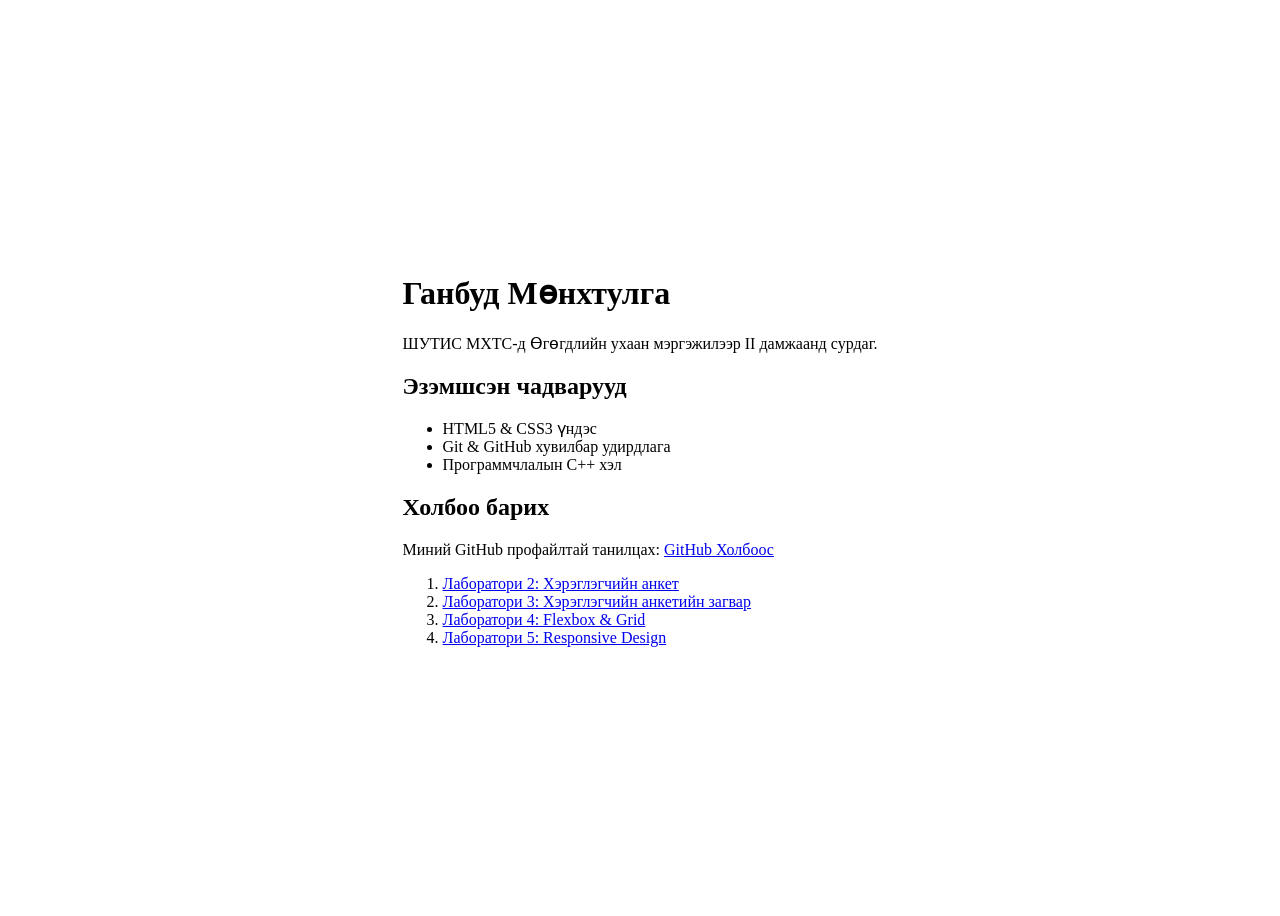
<file: index.html>
<!DOCTYPE html>
<html lang="mn">

<head>
    <meta charset="UTF-8">
    <meta name="viewport" content="width=device-width, initial-scale=1.0">
    <title>Миний Товч CV</title>
</head>

<body style="display: flex; justify-content: center; align-items: center; height: 100vh;">
    <main>
        <h1>Ганбуд Мөнхтулга</h1>
        <p>ШУТИС МХТС-д Өгөгдлийн ухаан мэргэжилээр II дамжаанд сурдаг.</p>
        <h2>Эзэмшсэн чадварууд</h2>
        <ul>
            <li>HTML5 & CSS3 үндэс</li>
            <li>Git & GitHub хувилбар удирдлага</li>
            <li>Программчлалын С++ хэл</li>
        </ul>
        <h2>Холбоо барих</h2>
        <p>Миний GitHub профайлтай танилцах:
            <a href="https://github.com/Dev-Munkhtulga" target="_blank">GitHub Холбоос</a>
        </p>
        <ol>
            <li>
                <a href="./lab2/index.html">Лаборатори 2: Хэрэглэгчийн анкет</a>
            </li>
            <li>
                <a href="./lab3/index.html">Лаборатори 3: Хэрэглэгчийн анкетийн загвар</a>
            </li>
            <li>
                <a href="./lab4/index.html">Лаборатори 4: Flexbox & Grid</a>
            </li>
            <li>
                <a href="./lab5/index.html">Лаборатори 5: Responsive Design</a>
            </li>
        </ol>
    </main>
</body>

</html>
</file>
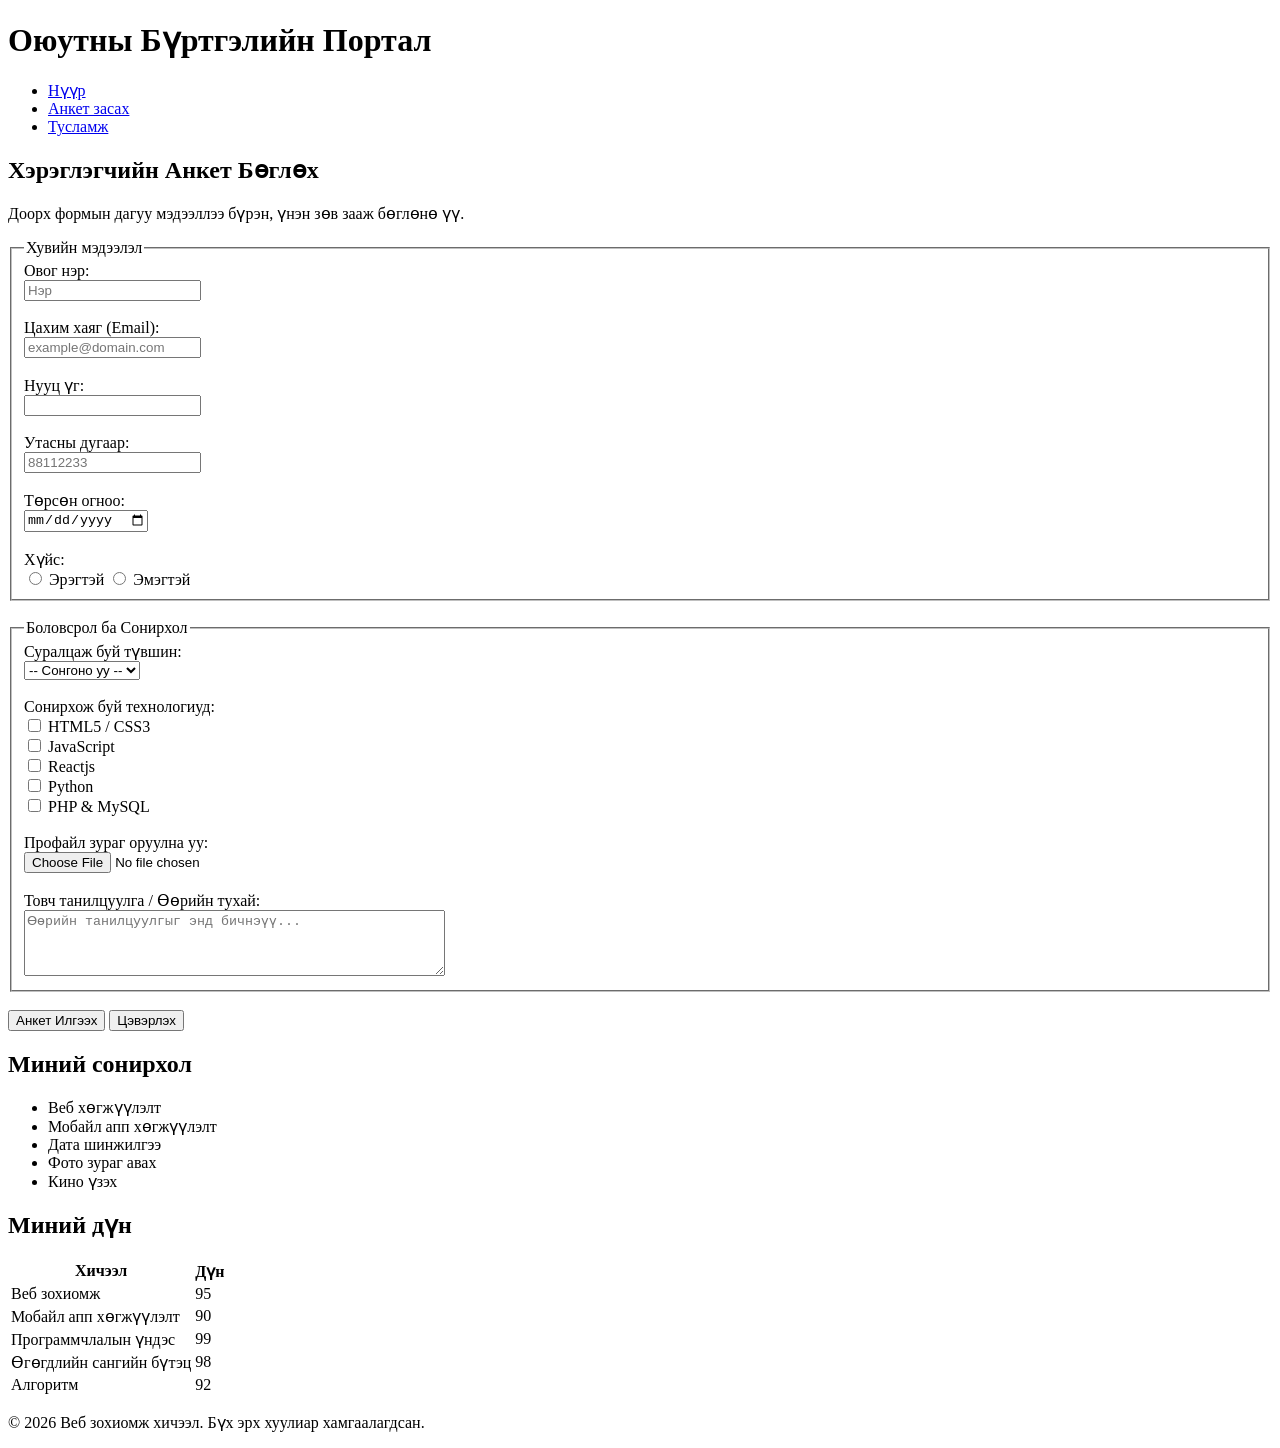
<file: lab2/index.html>
<!DOCTYPE html>
<html lang="mn">

<head>
    <meta charset="UTF-8">
    <meta name="viewport" content="width=device-width, initial-scale=1.0">
    <title>Лаборатори ажил II</title>
</head>

<body>
    <header>
        <h1>Оюутны Бүртгэлийн Портал</h1>
        <nav>
            <ul>
                <li><a href="../index.html">Нүүр</a></li>
                <li><a href="#">Анкет засах</a></li>
                <li><a href="#">Тусламж</a></li>
            </ul>
        </nav>
    </header>
    <main>
        <article>
            <section>
                <h2 class="form-title">Хэрэглэгчийн Анкет Бөглөх</h2>
                <p class="form-description">Доорх формын дагуу мэдээллээ бүрэн, үнэн зөв зааж бөглөнө үү.</p>
                <form action="#" method="POST" enctype="multipart/form-data">
                    <fieldset>
                        <legend>Хувийн мэдээлэл</legend>
                        <label for="fullname">Овог нэр:</label><br>
                        <input class="form-input" type="text" id="fullname" name="fullname" placeholder="Нэр" required
                            minlength="2"><br><br>
                        <label for="email">Цахим хаяг (Email):</label><br>
                        <input class="form-input" type="email" id="email" name="email" placeholder="example@domain.com"
                            required><br><br>
                        <label for="password">Нууц үг:</label><br>
                        <input class="form-input" type="password" id="password" name="password" required
                            minlength="6"><br><br>
                        <label for="phone">Утасны дугаар:</label><br>
                        <input class="form-input" type="tel" id="phone" name="phone" pattern="[0-9]{8}"
                            placeholder="88112233" required><br><br>
                        <label for="dob">Төрсөн огноо:</label><br>
                        <input class="form-input" type="date" id="dob" name="dob" required><br><br>
                        <label>Хүйс:</label><br>
                        <input class="form-input" type="radio" id="male" name="gender" value="male">
                        <label for="male">Эрэгтэй</label>
                        <input class="form-input" type="radio" id="female" name="gender" value="female">
                        <label for="female">Эмэгтэй</label><br>
                    </fieldset>
                    <br>
                    <fieldset>
                        <legend>Боловсрол ба Сонирхол</legend>
                        <label for="degree">Суралцаж буй түвшин:</label><br>
                        <select id="degree" name="degree" required>
                            <option value="">-- Сонгоно уу --</option>
                            <option value="bachelor">Бакалавр</option>
                            <option value="master">Магистр</option>
                            <option value="doctor">Докторант</option>
                        </select><br><br>
                        <label>Сонирхож буй технологиуд:</label><br>
                        <input class="form-input" type="checkbox" id="html" name="skills" value="HTML">
                        <label for="html">HTML5 / CSS3</label><br>
                        <input class="form-input" type="checkbox" id="js" name="skills" value="JavaScript">
                        <label for="js">JavaScript</label><br>
                        <input class="form-input" type="checkbox" id="react" name="skills" value="React">
                        <label for="react">Reactjs</label><br>
                        <input class="form-input" type="checkbox" id="python" name="skills" value="Python">
                        <label for="python">Python</label><br>
                        <input class="form-input" type="checkbox" id="php" name="skills" value="PHP">
                        <label for="php">PHP & MySQL</label><br><br>
                        <label for="avatar">Профайл зураг оруулна уу:</label><br>
                        <input class="form-input" type="file" id="avatar" name="avatar" accept="image/*"><br><br>
                        <label for="bio">Товч танилцуулга / Өөрийн тухай:</label><br>
                        <textarea class="form-input" id="bio" name="bio" rows="4" cols="50"
                            placeholder="Өөрийн танилцуулгыг энд бичнэүү..."></textarea><br>
                    </fieldset>
                    <br>
                    <button class="button" type="submit">Анкет Илгээх</button>
                    <button class="button" type="reset">Цэвэрлэх</button>
            </section>
        </article>
        <section>
            <h2>Миний сонирхол</h2>
            <ul>
                <li>Веб хөгжүүлэлт</li>
                <li>Мобайл апп хөгжүүлэлт</li>
                <li>Дата шинжилгээ</li>
                <li>Фото зураг авах</li>
                <li>Кино үзэх</li>
            </ul>
        </section>
        <section>
            <h2>Миний дүн</h2>
            <table>
                <thead>
                    <tr>
                        <th>Хичээл</th>
                        <th>Дүн</th>
                    </tr>
                </thead>
                <tbody>
                    <tr>
                        <td>Веб зохиомж</td>
                        <td>95</td>
                    </tr>

                    <tr>
                        <td>Мобайл апп хөгжүүлэлт</td>
                        <td>90</td>
                    </tr>
                    <tr>
                        <td>Программчлалын үндэс</td>
                        <td>99</td>
                    </tr>
                    <tr>
                        <td>Өгөгдлийн сангийн бүтэц</td>
                        <td>98</td>
                    </tr>
                    <tr>
                        <td>Алгоритм</td>
                        <td>92</td>
                    </tr>
                </tbody>
            </table>
        </section>
    </main>
    <footer>
        <p>&copy; 2026 Веб зохиомж хичээл. Бүх эрх хуулиар хамгаалагдсан.</p>
    </footer>
</body>
</body>

</html>
</file>
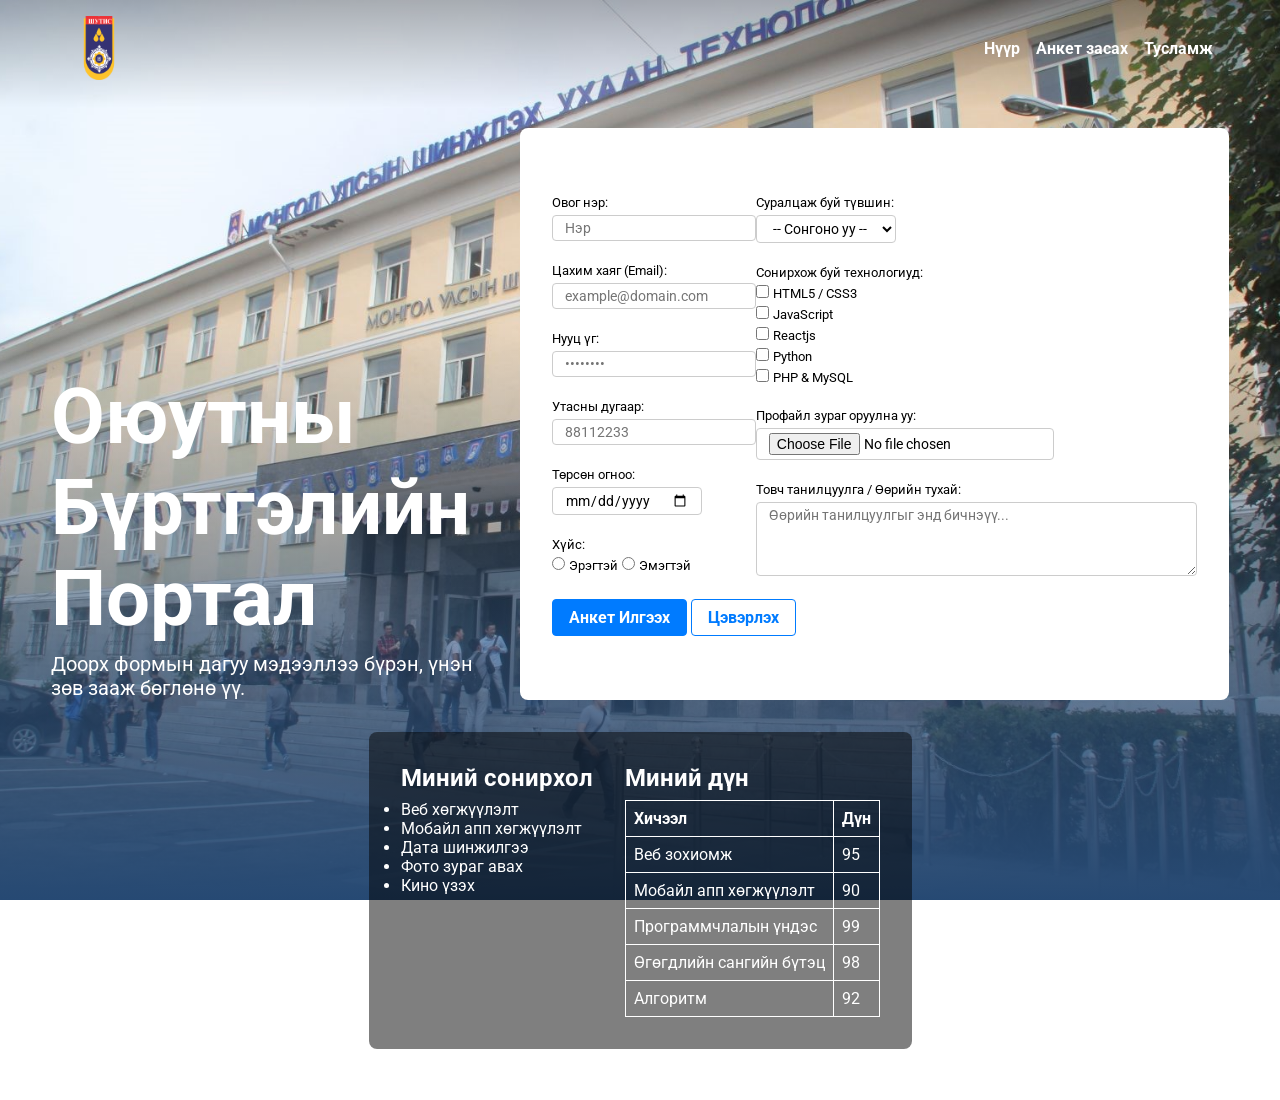
<file: lab3/index.html>
<!DOCTYPE html>
<html lang="mn">

<head>
    <meta charset="UTF-8">
    <meta name="viewport" content="width=device-width, initial-scale=1.0">
    <link rel="preconnect" href="https://fonts.googleapis.com">
    <link rel="preconnect" href="https://fonts.gstatic.com" crossorigin>
    <link href="https://fonts.googleapis.com/css2?family=Roboto:wght@400;500;700&display=swap" rel="stylesheet">
    <link rel="stylesheet" href="style.css" />
    <title>Лаборатори ажил III</title>
</head>

<body>
    <header>
        <img class="logo" src="../media/shutis-logo.png" alt="Лого">
        <nav>
            <ul>
                <li><a href="../index.html">Нүүр</a></li>
                <li><a href="#">Анкет засах</a></li>
                <li><a href="#">Тусламж</a></li>
            </ul>
        </nav>
    </header>
    <main>
        <article>
            <section class="form-header">
                <h1>Оюутны Бүртгэлийн Портал</h1>
                <p class="form-description">Доорх формын дагуу мэдээллээ бүрэн, үнэн зөв зааж бөглөнө үү.</p>
            </section>
            <section class="form-group">
                <form action="#" method="POST" enctype="multipart/form-data">
                    <div class="input-container">
                        <fieldset>
                            <!-- <legend>Хувийн мэдээлэл</legend> -->
                            <label for="fullname">Овог нэр:</label><br>
                            <input class="form-input" type="text" id="fullname" name="fullname" placeholder="Нэр"
                                required minlength="2"><br><br>
                            <label for="email">Цахим хаяг (Email):</label><br>
                            <input class="form-input" type="email" id="email" name="email"
                                placeholder="example@domain.com" required><br><br>
                            <label for="password">Нууц үг:</label><br>
                            <input class="form-input" type="password" id="password" name="password" required
                                placeholder="••••••••" minlength="6"><br><br>
                            <label for="phone">Утасны дугаар:</label><br>
                            <input class="form-input" type="tel" id="phone" name="phone" pattern="[0-9]{8}"
                                placeholder="88112233" required><br><br>
                            <label for="dob">Төрсөн огноо:</label><br>
                            <input class="form-input" type="date" id="dob" name="dob" required><br><br>
                            <label>Хүйс:</label><br>
                            <input class="form-input" type="radio" id="male" name="gender" value="male">
                            <label for="male">Эрэгтэй</label>
                            <input class="form-input" type="radio" id="female" name="gender" value="female">
                            <label for="female">Эмэгтэй</label><br>
                        </fieldset>
                        <fieldset>
                            <!-- <legend>Боловсрол ба Сонирхол</legend> -->
                            <label for="degree">Суралцаж буй түвшин:</label><br>
                            <select class="form-input" id="degree" name="degree" required>
                                <option value="">-- Сонгоно уу --</option>
                                <option value="bachelor">Бакалавр</option>
                                <option value="master">Магистр</option>
                                <option value="doctor">Докторант</option>
                            </select><br><br>
                            <label>Сонирхож буй технологиуд:</label><br>
                            <input class="form-input" type="checkbox" id="html" name="skills" value="HTML">
                            <label for="html">HTML5 / CSS3</label><br>
                            <input class="form-input" type="checkbox" id="js" name="skills" value="JavaScript">
                            <label for="js">JavaScript</label><br>
                            <input class="form-input" type="checkbox" id="react" name="skills" value="React">
                            <label for="react">Reactjs</label><br>
                            <input class="form-input" type="checkbox" id="python" name="skills" value="Python">
                            <label for="python">Python</label><br>
                            <input class="form-input" type="checkbox" id="php" name="skills" value="PHP">
                            <label for="php">PHP & MySQL</label><br><br>
                            <label for="avatar">Профайл зураг оруулна уу:</label><br>
                            <input class="form-input" type="file" id="avatar" name="avatar" accept="image/*"><br><br>
                            <label for="bio">Товч танилцуулга / Өөрийн тухай:</label><br>
                            <textarea class="form-input" id="bio" name="bio" rows="4" cols="50"
                                placeholder="Өөрийн танилцуулгыг энд бичнэүү..."></textarea><br>
                        </fieldset>
                    </div>
                    <br>
                    <button class="button" type="submit">Анкет Илгээх</button>
                    <button class="button clear" type="reset">Цэвэрлэх</button>
                </form>
            </section>
        </article>
        <section class="info-section">
            <div>
                <h2>Миний сонирхол</h2>
                <ul>
                    <li>Веб хөгжүүлэлт</li>
                    <li>Мобайл апп хөгжүүлэлт</li>
                    <li>Дата шинжилгээ</li>
                    <li>Фото зураг авах</li>
                    <li>Кино үзэх</li>
                </ul>
            </div>
            <div>
                <h2>Миний дүн</h2>
                <table>
                    <thead>
                        <tr>
                            <th>Хичээл</th>
                            <th>Дүн</th>
                        </tr>
                    </thead>
                    <tbody>
                        <tr>
                            <td>Веб зохиомж</td>
                            <td>95</td>
                        </tr>

                        <tr>
                            <td>Мобайл апп хөгжүүлэлт</td>
                            <td>90</td>
                        </tr>
                        <tr>
                            <td>Программчлалын үндэс</td>
                            <td>99</td>
                        </tr>
                        <tr>
                            <td>Өгөгдлийн сангийн бүтэц</td>
                            <td>98</td>
                        </tr>
                        <tr>
                            <td>Алгоритм</td>
                            <td>92</td>
                        </tr>
                    </tbody>
                </table>
            </div>
        </section>
    </main>
    <footer>
        <p>&copy; 2026 Веб зохиомж хичээл. Бүх эрх хуулиар хамгаалагдсан.</p>
    </footer>
</body>
</body>

</html>
</file>
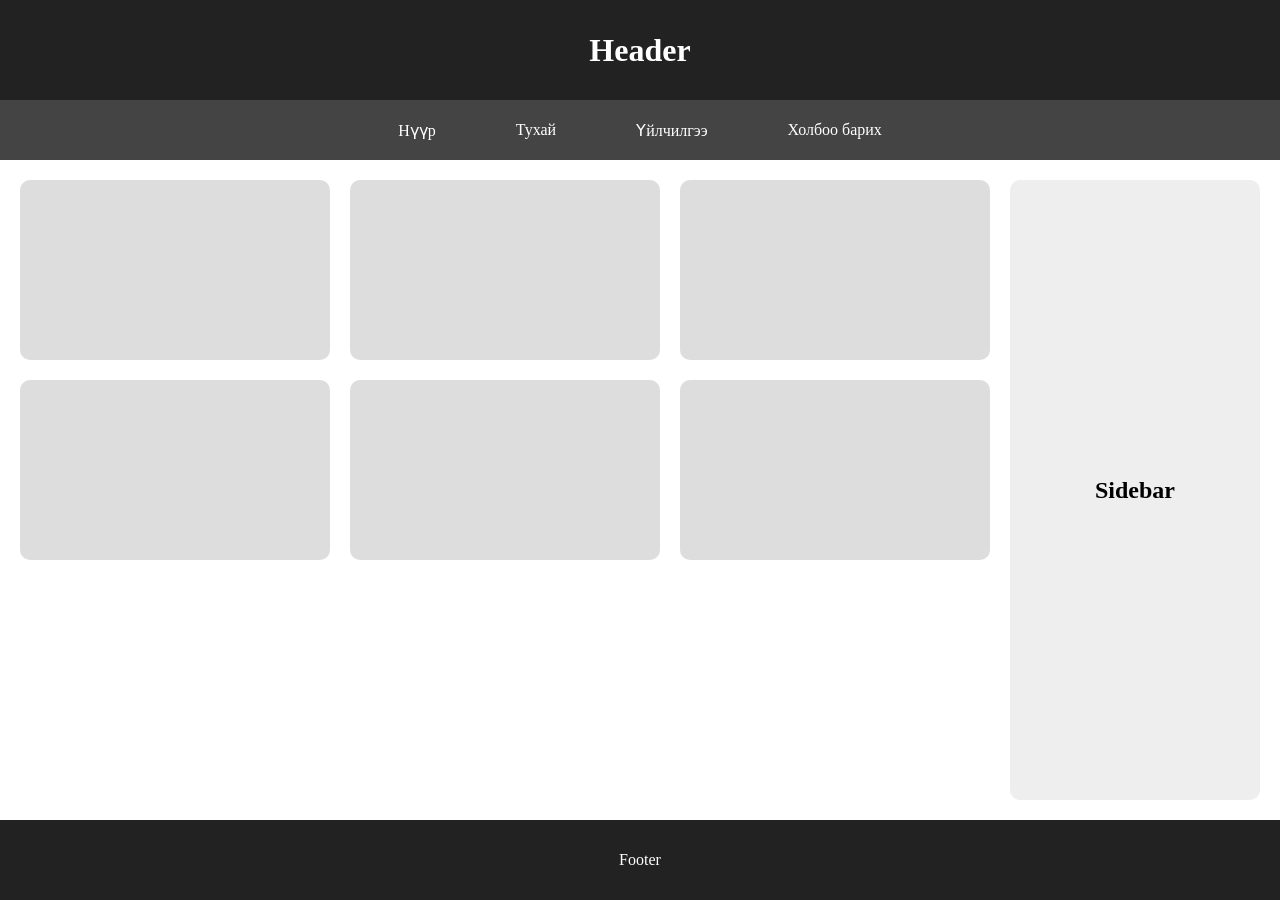
<file: lab4/index.html>
<!DOCTYPE html>
<html lang="mn">

<head>
    <meta charset="UTF-8">
    <meta name="viewport" content="width=device-width, initial-scale=1.0">
    <title>Лаборатори ажил IV</title>
    <link rel="stylesheet" href="style.css">
</head>

<body>

    <header class="header">
        <h1>Header</h1>
    </header>

    <nav class="navbar">
        <a href="/index.html">Нүүр</a>
        <a href="/index.html">Тухай</a>
        <a href="/index.html">Үйлчилгээ</a>
        <a href="/index.html">Холбоо барих</a>
    </nav>

    <div class="layout">

        <main class="main">
            <section class="grid">

                <div class="card"></div>
                <div class="card"></div>
                <div class="card"></div>
                <div class="card"></div>
                <div class="card"></div>
                <div class="card"></div>

            </section>
        </main>

        <aside class="sidebar">
            <h2>Sidebar</h2>
        </aside>

    </div>

    <footer class="footer">
        <p>Footer</p>
    </footer>

</body>

</html>
</file>
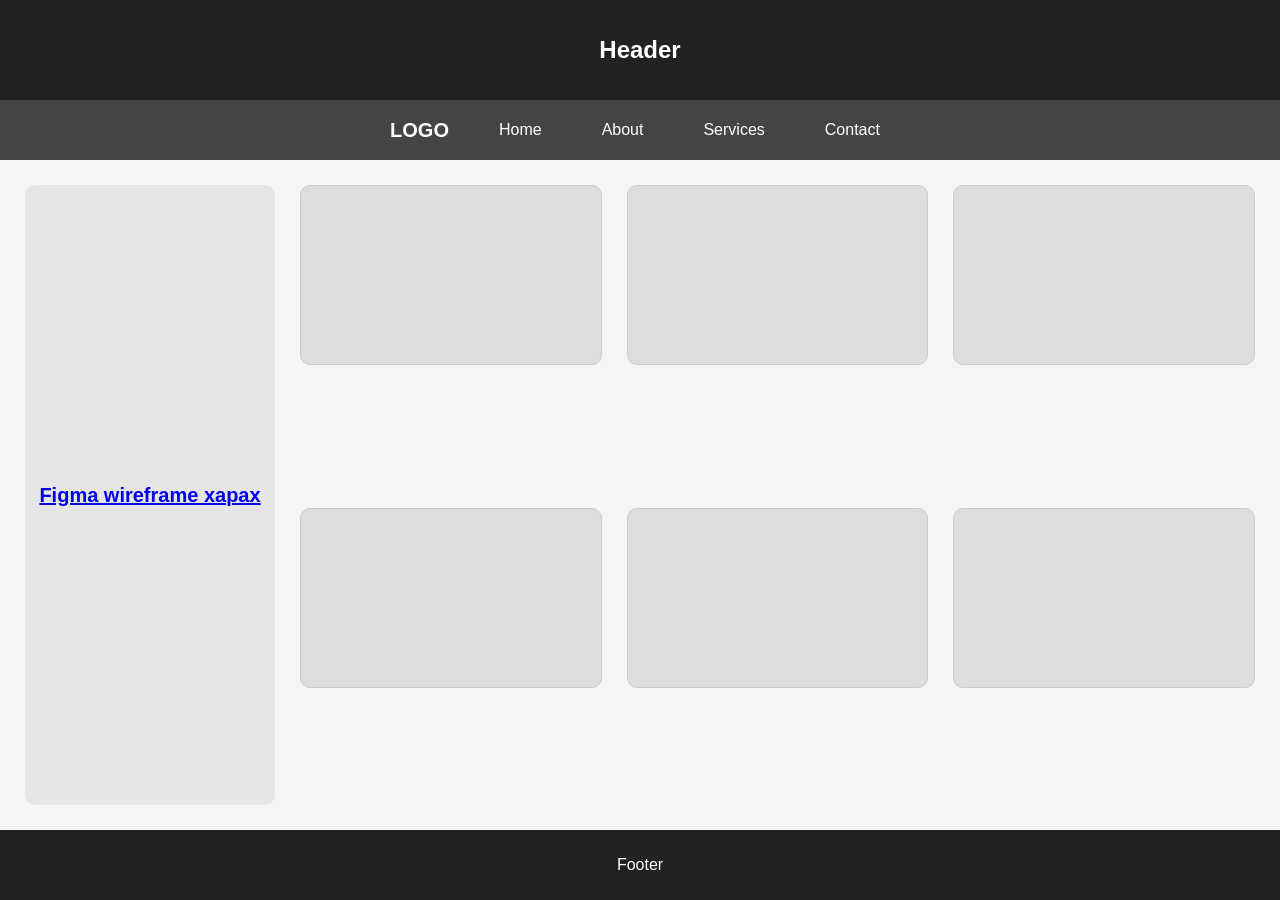
<file: lab5/index.html>
<!DOCTYPE html>
<html lang="mn">

<head>
    <meta charset="UTF-8">
    <meta name="viewport" content="width=device-width, initial-scale=1.0">
    <title>Лаборатори ажил V</title>
    <link rel="stylesheet" href="style.css">
</head>

<body>
    <header>
        <h1>Header</h1>
    </header>
    <nav>
        <div class="nav-container">
            <div class="logo">
                LOGO
            </div>
            <button class="menu-toggle" id="menuToggle" aria-label="Navigation menu">
                ☰
            </button>
            <div class="nav-links" id="navLinks">
                <a href="../index.html">Home</a>
                <a href="../index.html">About</a>
                <a href="../index.html">Services</a>
                <a href="../index.html">Contact</a>
            </div>
        </div>
    </nav>
    <main>
        <aside>
            <div class="sidebar-box">
                <a
                    href="https://www.figma.com/make/Rr6cAJoIFchZRtpAD2eGOc/Elementary-School-Web-App-Wireframe?fullscreen=1&t=q4rkEZUToWLE1jvF-1&code-node-id=0-6">Figma
                    wireframe харах</a>
            </div>
        </aside>
        <section class="content">
            <div class="card"></div>
            <div class="card"></div>
            <div class="card"></div>
            <div class="card"></div>
            <div class="card"></div>
            <div class="card"></div>
        </section>
    </main>
    <footer class="footer">
        <p>Footer</p>
    </footer>
    <script src="script.js"></script>
</body>

</html>
</file>
<file: lab3/style.css>
* {
  box-sizing: border-box;
  margin: 0;
  padding: 0;
  font-family: "Roboto", sans-serif;
}

body {
  background:
    linear-gradient(to top, rgb(38, 73, 115, 1) 0%, rgba(0, 0, 0, 0) 64%),
    linear-gradient(to bottom, rgba(0, 0, 0, 0.3) 0%, rgba(0, 0, 0, 0) 12%),
    url("../media/shutis.jpg");
  background-size: cover;
  background-position: center;
  background-repeat: no-repeat;
  background-attachment: fixed;
  max-width: 92vw;
  margin: 0 auto;
}

header {
  padding: 16px 16px;
  display: flex;
  justify-content: space-between;
  align-items: center;
  background-color: transparent;
}

header .logo {
  width: 64px;
  aspect-ratio: 1/1;
}

header nav ul {
  list-style: none;
  display: flex;
}

header nav ul li {
  margin-left: 16px;
}

header nav ul li a {
  color: #fff;
  font-weight: bold;
  text-decoration: none;
}

header nav ul li a:hover {
  text-decoration: underline;
}

main > * {
  margin: 32px 0;
}

article {
  display: flex;
  align-items: space-between;
  gap: 16px;
}

article section {
  flex: 1;
}

fieldset {
  flex: 1;
  border: none;
}

fieldset label {
  font-size: 0.8rem;
}

form {
  background-color: #fff;
  padding: 64px 32px;
  border-radius: 8px;
}

form .input-container {
  display: flex;
}

.form-input {
  font-size: 14px;
  padding: 4px 12px;
  border: 1px solid #ccc;
  border-radius: 4px;
  margin-top: 4px;
  background-color: #fff;
}

.form-input:focus {
  outline: none;
  border-color: #007bff;
  box-shadow: 0 0 0 2px rgba(0, 123, 255, 0.25);
}

.button {
  background-color: #007bff;
  color: #fff;
  border: none;
  font-size: 16px;
  font-weight: bold;
  padding: 8px 16px;
  border-radius: 4px;
  border: 1px solid #007bff;
  cursor: pointer;
}
.clear {
  background-color: #fff;
  color: #007bff;
  border: 1px solid #007bff;
}

.form-header {
  display: flex;
  flex-direction: column;
  justify-content: end;
}

h1 {
  color:#fff;
  font-size: 78px;
  margin-bottom: 8px;
}

.form-description {
  font-size: 20px;
  color: #fff;
}

.info-section {
  background-color: rgba(0, 0, 0, 0.5);
  padding: 2em;
  border-radius: 8px;
  display: flex;
  gap: 2em;
  width: fit-content;
  margin: 0 auto;
  color: #fff;
}

table {
  border-collapse: collapse;
  width: 100%;
  color: #fff;
}

table th, table td {
  border: 1px solid #fff;
  padding: 8px;
  text-align: left;
}

h2 {
  margin-bottom: 8px;
}

footer p {
  color: #fff;
  margin: 16px 0;
}
</file>
<file: lab4/style.css>
* {
  margin: 0;
  padding: 0;
  box-sizing: border-box;
}

body {
  min-height: 100vh;
  display: flex;
  flex-direction: column;
}

header {
  height: 100px;
  display: flex;
  justify-content: center;
  align-items: center;
  background: #222;
  color: white;
}

nav {
  min-height: 60px;
  display: flex;
  justify-content: center;
  align-items: center;
  gap: 40px;
  background: #444;
}

nav a {
  color: white;
  text-decoration: none;
  padding: 10px 20px;
}

.layout {
  flex: 1;
  display: flex;
  gap: 20px;
  padding: 20px;
}

main {
  flex: 1;
}

.grid {
  display: grid;
  grid-template-columns: repeat(3, 1fr);
  gap: 20px;
}

.card {
  min-height: 180px;

  background: #ddd;
  border-radius: 10px;
}

aside {
  width: 250px;
  display: flex;
  justify-content: center;
  align-items: center;
  background: #eee;
  border-radius: 10px;
}

.footer {
  height: 80px;
  display: flex;
  justify-content: center;
  align-items: center;
  background: #222;
  color: white;
}
</file>
<file: lab5/style.css>
* {
  margin: 0;
  padding: 0;
  box-sizing: border-box;
}

body {
  min-height: 100vh;
  font-family: Arial, sans-serif;
  display: flex;
  flex-direction: column;
  background: #f5f5f5;
}

header {
  height: 80px;
  display: flex;
  justify-content: center;
  align-items: center;
  background: #222;
  color: white;
}

h1 {
  font-size: 24px;
}

nav {
  position: relative;
  background: #444;
}

.nav-container {
  min-height: 60px;
  display: flex;
  justify-content: space-between;
  align-items: center;
  padding: 0 20px;
}

.logo {
  color: white;
  font-size: 20px;
  font-weight: bold;
}

.menu-toggle {
  display: block;
  border: none;
  background: none;
  color: white;
  font-size: 28px;
  cursor: pointer;
}

.nav-links {
  display: none;
  position: absolute;
  top: 60px;
  left: 0;
  width: 100%;
  flex-direction: column;
  background: #444;
  z-index: 100;
}

.nav-links.active {
  display: flex;
}

.nav-links a {
  padding: 15px;
  color: white;
  text-decoration: none;
  text-align: center;
  border-top: 1px solid #555;
}

.nav-links a:hover {
  background: #555;
}

main {
  flex: 1;
  display: flex;
  flex-direction: column;
  gap: 15px;
  padding: 15px;
}

.content {
  display: grid;
  grid-template-columns: 1fr;
  gap: 15px;
}

.card {
  height: 150px;
  background: #ddd;
  border-radius: 10px;
  border: 1px solid #ccc;
}

aside {
  min-height: 120px;
  display: none;
  justify-content: center;
  align-items: center;
  background: #e5e5e5;
  border-radius: 10px;
}

.sidebar-box {
  font-size: 20px;
  font-weight: bold;
}

.footer {
  height: 70px;
  display: flex;
  justify-content: center;
  align-items: center;
  background: #222;
  color: white;
}

@media (min-width: 768px) {
  .menu-toggle {
    display: none;
  }

  .nav-container {
    justify-content: center;
    gap: 40px;
  }

  .nav-links {
    position: static;
    display: flex;
    flex-direction: row;
    width: auto;
    gap: 30px;
    background: transparent;
  }

  .nav-links a {
    padding: 10px;
    border: none;
  }

  main {
    flex-direction: row;
    gap: 20px;
    padding: 20px;
  }

  .content {
    flex: 1;
    grid-template-columns: repeat(2, 1fr);
    gap: 20px;
  }

  aside {
    display: flex;
    width: 220px;
    min-height: auto;
  }
}

@media (min-width: 1024px) {
  header {
    height: 100px;
  }

  .nav-container {
    min-height: 60px;
  }

  .nav-links {
    gap: 40px;
  }

  main {
    max-width: 1200px;
    width: 100%;
    margin: 0 auto;
    gap: 25px;
    padding: 25px;
  }

  .content {
    grid-template-columns: repeat(3, 1fr);
    gap: 25px;
  }

  .card {
    height: 180px;
  }

  aside {
    width: 250px;
  }
}

@media (min-width: 1200px) {
  main {
    max-width: 1400px;
  }
}
</file>
